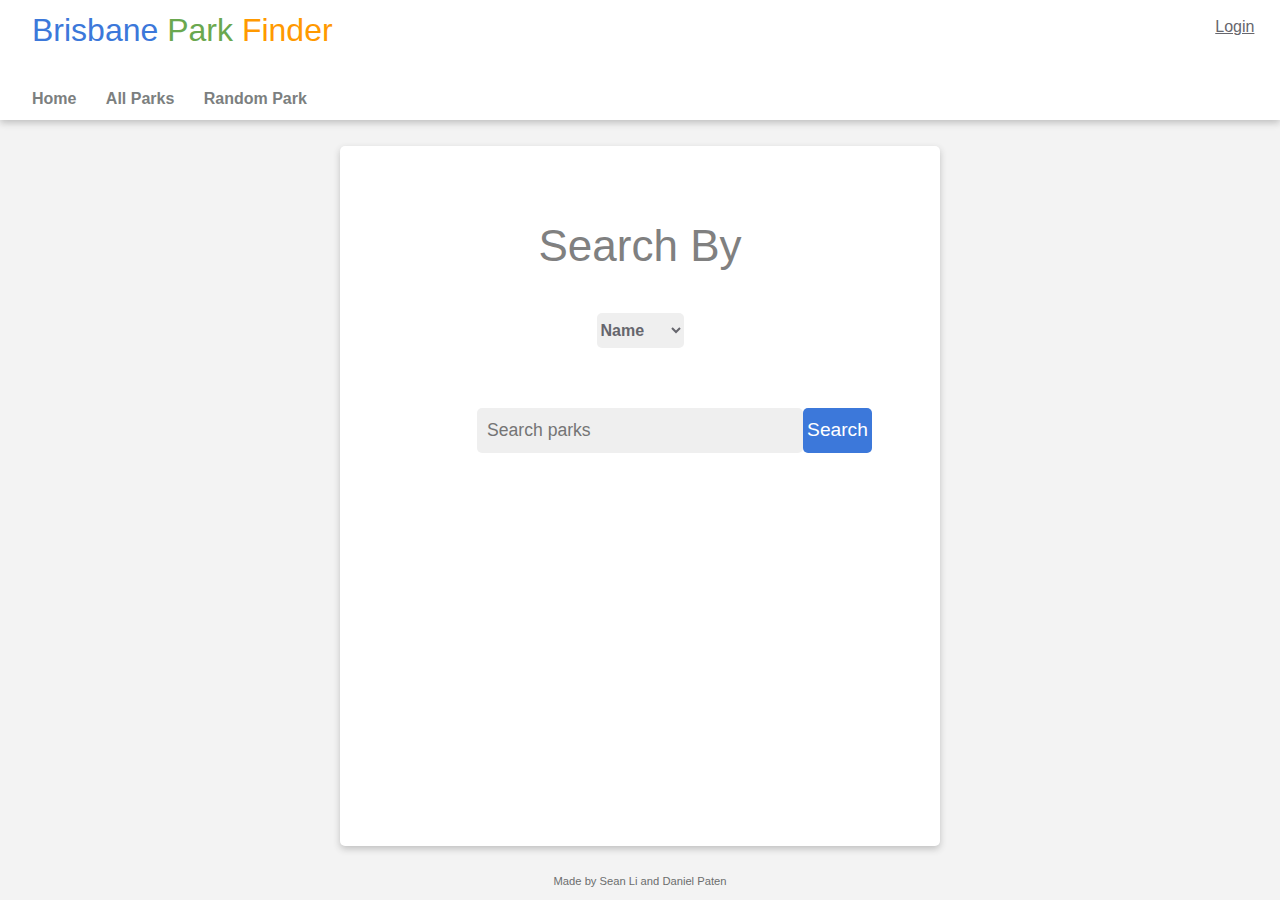
<file: index.html>
<!DOCTYPE html>
<html>
    <head>
        <meta charset="utf-8">
        <title>Search - Brisbane Park Finder</title>
        <link rel="stylesheet" type="text/css" href="style.css">
        <script src="script.js"></script>
    </head>
    <body>
        <div id="header">
            <div id="logo">
                <span id="text_brisbane">Brisbane</span>
                <span id="text_park">Park</span>
                <span id="text_finder">Finder</span>
            </div>
            <div id="loginLink">
                <a href="login.php">Login</a>
            </div>
            <div id="navigationBar">
                <ul>
                    <li><a href="index.html">Home</a></li>
                    <li><a href="resultPage.html">All Parks</a></li>
                    <li><a href="itemPage.html">Random Park</a></li>
                </ul>
            </div>
        </div>
        <div id="whiteBox">
            <span id="titleText">Search By</span><br>
            <form action="resultPage.html" method="get" onsubmit="return searchSubmit(this)">
                <select id="typeSelector" class="typeSelector_name" name="typeSelector" onchange="typeSelectorChanged()">
                    <option value="name">Name</option>
                    <option value="suburb">Suburb</option>
                    <option value="rating">Rating</option>
                    <option value="location">Location</option>
                </select>
                <br>
                <div id="ratingSelector" class="ratingSelector_name">
                    <img src="imgs/unfilledStar.svg" alt="star" onclick="ratingStarClicked(this, 1)">
                    <img src="imgs/unfilledStar.svg" alt="star" onclick="ratingStarClicked(this, 2)">
                    <img src="imgs/unfilledStar.svg" alt="star" onclick="ratingStarClicked(this, 3)">
                    <img src="imgs/unfilledStar.svg" alt="star" onclick="ratingStarClicked(this, 4)">
                    <img src="imgs/unfilledStar.svg" alt="star" onclick="ratingStarClicked(this, 5)">
                </div>
                <select id="suburbSelector" class="suburbSelector_name">
                    <option value="suburb1">Suburb 1</option>
                    <option value="suburb2">Suburb 2</option>
                    <option value="suburb3">Suburb 3</option>
                    <option value="suburb4">Suburb 4</option>
                    <option value="suburb5">Suburb 5</option>
                    <option value="suburb6">Suburb 6</option>
                    <option value="suburb7">Suburb 7</option>
                    <option value="suburb8">Suburb 8</option>
                    <option value="suburb9">Suburb 9</option>
                </select>
                <input type="text" id="searchBar" class="searchBar_name" name="value" placeholder="Search parks">
                <input type="submit" id="submitButton" value="Search">
            </form>
        </div>
        <div id="footer">
            <span id="footerText">Made by Sean Li and Daniel Paten</span>
        </div>
    </body>
</html>
</file>
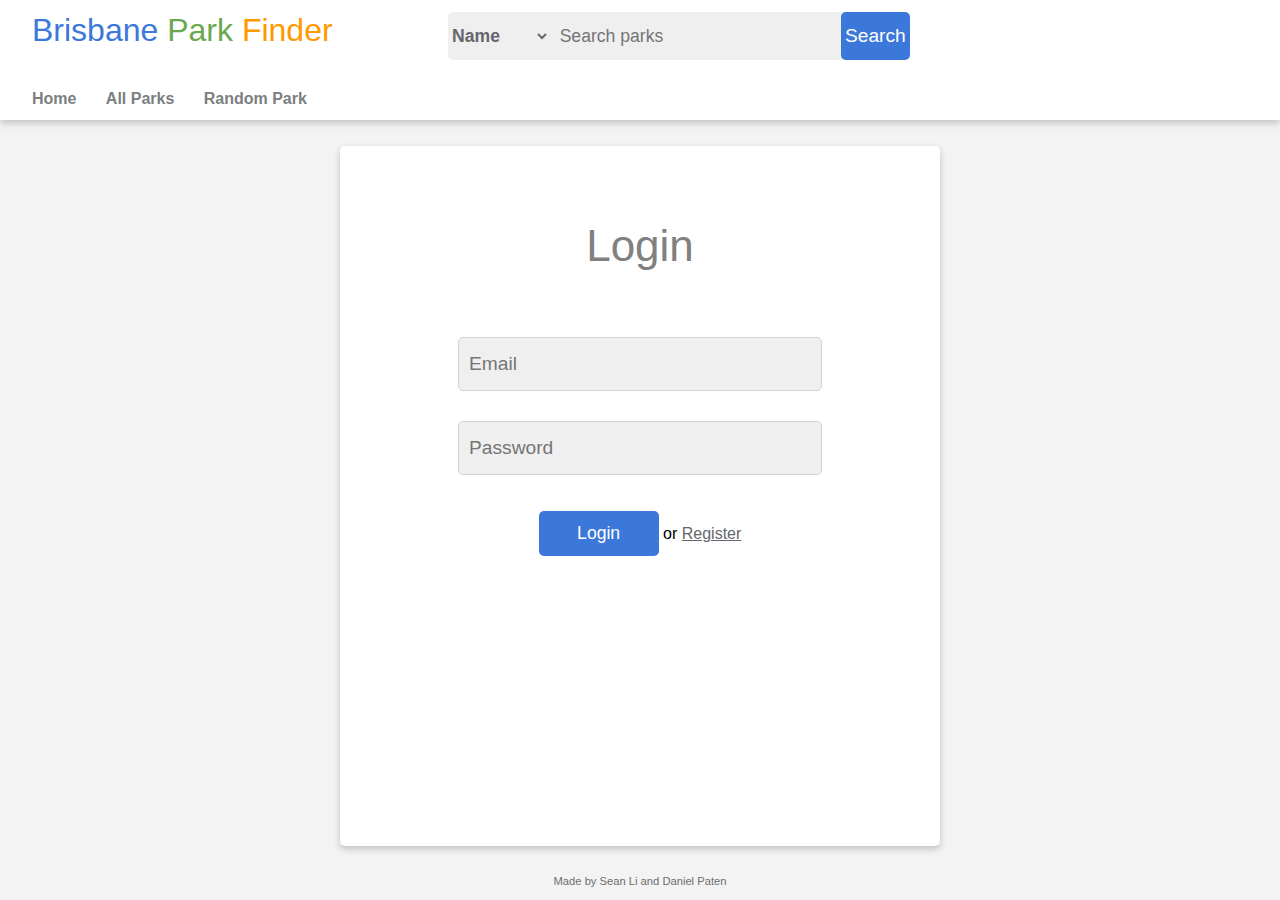
<file: login.html>
<!DOCTYPE html>
<html>
    <head>
        <meta charset="utf-8">
        <title>Login - Brisbane Park Finder</title>
        <link rel="stylesheet" type="text/css" href="style.css">
        <script src="script.js"></script>
    </head>
    <body>
        <div id="header">
            <div id="logo">
                <span id="text_brisbane">Brisbane</span>
                <span id="text_park">Park</span>
                <span id="text_finder">Finder</span>
            </div>
            <div id="searchBox">
                <form action="resultPage.html" method="get" onsubmit="return searchSubmit(this)">
                    <select id="typeSelectorHeader" class="typeSelector_name" name="typeSelector" onchange="typeSelectorChanged()">
                        <option value="name">Name</option>
                        <option value="suburb">Suburb</option>
                        <option value="rating">Rating</option>
                        <option value="location">Location</option>
                    </select>
                    <div id="ratingSelectorHeader" class="ratingSelector_name">
                        <img src="imgs/unfilledStar.svg" alt="stars" onclick="ratingStarClicked(this, 1)">
                        <img src="imgs/unfilledStar.svg" alt="stars" onclick="ratingStarClicked(this, 2)">
                        <img src="imgs/unfilledStar.svg" alt="stars" onclick="ratingStarClicked(this, 3)">
                        <img src="imgs/unfilledStar.svg" alt="stars" onclick="ratingStarClicked(this, 4)">
                        <img src="imgs/unfilledStar.svg" alt="stars" onclick="ratingStarClicked(this, 5)">
                    </div>
                    <select id="suburbSelectorHeader" class="suburbSelector_name">
                        <option value="suburb1">Suburb 1</option>
                        <option value="suburb2">Suburb 2</option>
                        <option value="suburb3">Suburb 3</option>
                        <option value="suburb4">Suburb 4</option>
                        <option value="suburb5">Suburb 5</option>
                        <option value="suburb6">Suburb 6</option>
                        <option value="suburb7">Suburb 7</option>
                        <option value="suburb8">Suburb 8</option>
                        <option value="suburb9">Suburb 9</option>
                    </select>
                    <input type="text" id="searchBarHeader" class="searchBar_name" name="value" placeholder="Search parks">
                    <input type="submit" id="submitButtonHeader" value="Search">
                </form>
            </div>
            <div id="navigationBar">
                <ul>
                    <li><a href="index.html">Home</a></li>
                    <li><a href="resultPage.html">All Parks</a></li>
                    <li><a href="itemPage.html">Random Park</a></li>
                </ul>
            </div>
        </div>
        <div id="whiteBox">
            <span id="titleText">Login</span><br><br>
            <span id="incorrectLogin" class="errorText">Incorrect login. Please try again.</span><br>
            <form action="index.html" method="get" onsubmit="return loginSubmit(this)">
                <input type="text" id="loginFormTop" name="emailForm" placeholder="Email" onkeypress="clearError('noEmail')"><br>
                <span id="noEmail" class="errorText">Please enter a valid email address.</span><br>
                <input type="password" class="loginForm" name="passwordForm" placeholder="Password" onkeypress="clearError('noPassword')"><br>
                <span id="noPassword" class="errorText">Please enter in a password.</span><br>
                <input type="submit" id="loginButton" value="Login">
                <span id="loginOrRegisterText"> or <a href="register.html">Register</a></span>
            </form>
        </div>
        <div id="footer">
            <span id="footerText">Made by Sean Li and Daniel Paten</span>
        </div>
    </body>
</html>
</file>
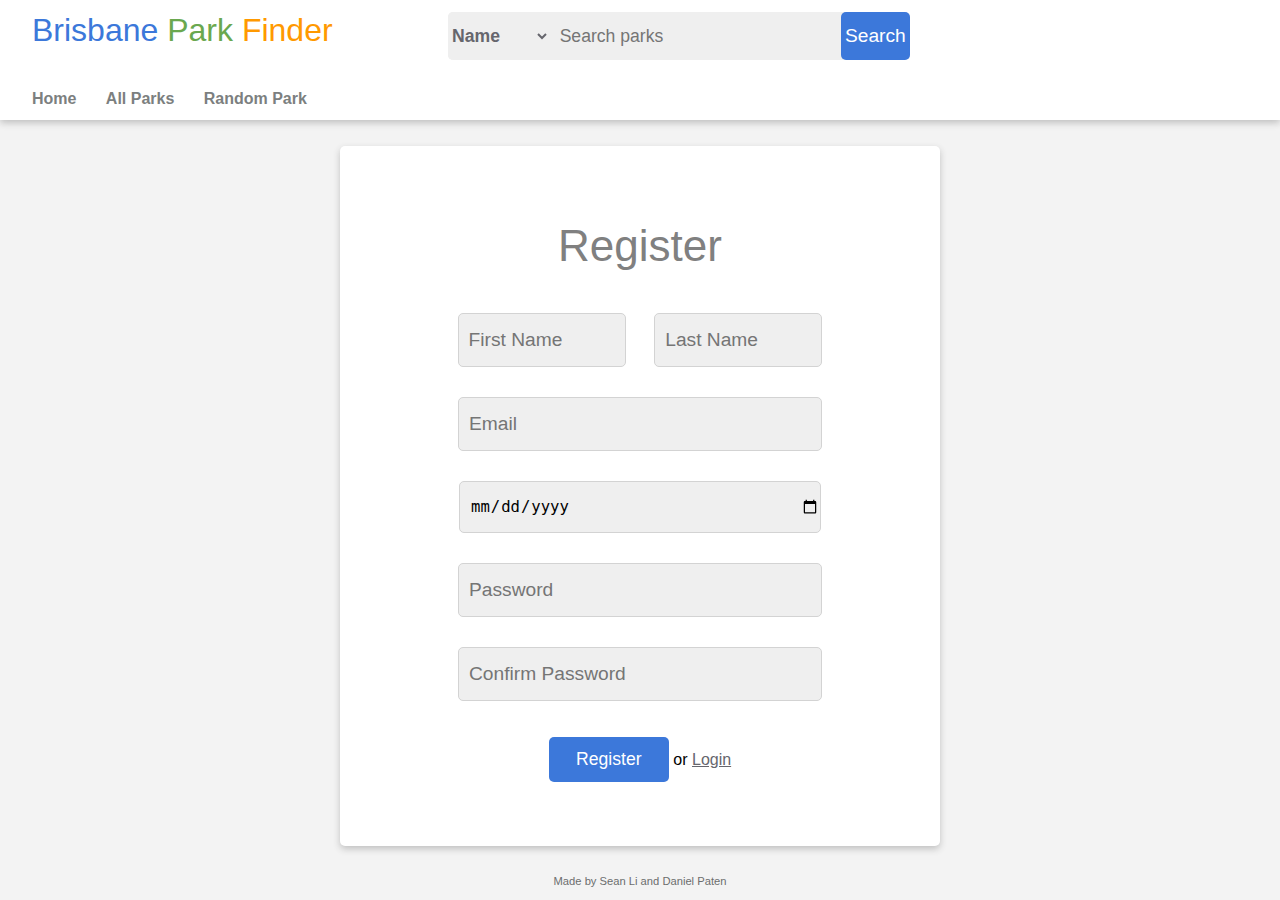
<file: register.html>
<!DOCTYPE html>
<html>
    <head>
        <meta charset="utf-8">
        <title>Register - Brisbane Park Finder</title>
        <link rel="stylesheet" type="text/css" href="style.css">
        <script src="script.js"></script>
    </head>
    <body>
        <div id="header">
            <div id="logo">
                <span id="text_brisbane">Brisbane</span>
                <span id="text_park">Park</span>
                <span id="text_finder">Finder</span>
            </div>
            <div id="searchBox">
                <form action="resultPage.html" method="get" onsubmit="return searchSubmit(this)">
                    <select id="typeSelectorHeader" class="typeSelector_name" name="typeSelector" onchange="typeSelectorChanged()">
                        <option value="name">Name</option>
                        <option value="suburb">Suburb</option>
                        <option value="rating">Rating</option>
                        <option value="location">Location</option>
                    </select>
                    <div id="ratingSelectorHeader" class="ratingSelector_name">
                        <img src="imgs/unfilledStar.svg" alt="stars" onclick="ratingStarClicked(this, 1)">
                        <img src="imgs/unfilledStar.svg" alt="stars" onclick="ratingStarClicked(this, 2)">
                        <img src="imgs/unfilledStar.svg" alt="stars" onclick="ratingStarClicked(this, 3)">
                        <img src="imgs/unfilledStar.svg" alt="stars" onclick="ratingStarClicked(this, 4)">
                        <img src="imgs/unfilledStar.svg" alt="stars" onclick="ratingStarClicked(this, 5)">
                    </div>
                    <select id="suburbSelectorHeader" class="suburbSelector_name">
                        <option value="suburb1">Suburb 1</option>
                        <option value="suburb2">Suburb 2</option>
                        <option value="suburb3">Suburb 3</option>
                        <option value="suburb4">Suburb 4</option>
                        <option value="suburb5">Suburb 5</option>
                        <option value="suburb6">Suburb 6</option>
                        <option value="suburb7">Suburb 7</option>
                        <option value="suburb8">Suburb 8</option>
                        <option value="suburb9">Suburb 9</option>
                    </select>
                    <input type="text" id="searchBarHeader" class="searchBar_name" name="value" placeholder="Search parks">
                    <input type="submit" id="submitButtonHeader" value="Search">
                </form>
            </div>
            <div id="navigationBar">
                <ul>
                    <li><a href="index.html">Home</a></li>
                    <li><a href="resultPage.html">All Parks</a></li>
                    <li><a href="itemPage.html">Random Park</a></li>
                </ul>
            </div>
        </div>
        <div id="whiteBox">
            <span id="titleText">Register</span><br><br>
            <span id="incorrectLogin" class="errorText">This email is already in use. Please use another email.</span><br>
            <form action="index.html" method="get" onsubmit="return registerSubmit(this)">
                <input type="text" class="loginFormHalf" name="firstName" placeholder="First Name" onkeypress="clearError('noName')">
                <input type="text" class="loginFormHalf" name="lastName" placeholder="Last Name" onkeypress="clearError('noName')"><br>
                <span id="noName" class="errorText">Please enter a name.</span><br>
                <input type="text" class="loginForm" name="emailForm" placeholder="Email" onkeypress="clearError('noEmail')"><br>
                <span id="noEmail" class="errorText">Please enter a valid email address.</span><br>
                <input type="date" class="loginForm" name="dateForm" placeholder="Birthday (yyyy-mm-dd)" onchange="clearError('noDate')"><br>
                <span id="noDate" class="errorText">Please provide your birth date.</span><br>
                <input type="password" class="loginForm" name="passwordForm" placeholder="Password" onkeypress="clearError('noPassword')"><br>
                <span id="noPassword" class="errorText">Please enter a password.</span><br>
                <input type="password" class="loginForm" name="confirmForm" placeholder="Confirm Password" onkeypress="clearError('noConfirm')"><br>
                <span id="noConfirm" class="errorText">Please confirm your password.</span><br>
                <input type="submit" id="loginButton" value="Register">
                <span id="loginOrRegisterText"> or <a href="login.html">Login</a></span>
            </form>
        </div>
        <div id="footer">
            <span id="footerText">Made by Sean Li and Daniel Paten</span>
        </div>
    </body>
</html>
</file>
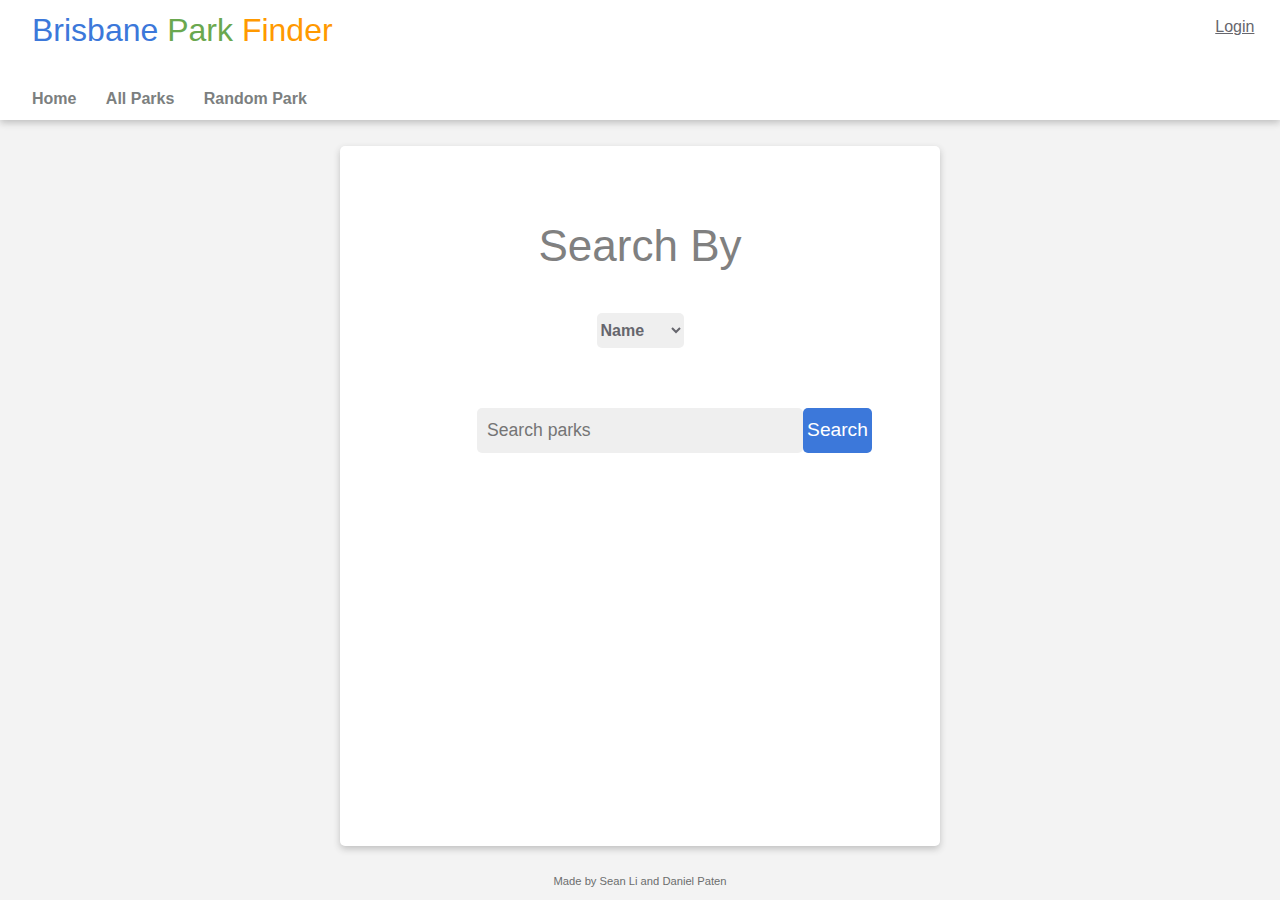
<file: searchPage.html>
<!DOCTYPE html>
<html>
    <head>
        <meta charset="utf-8">
        <title>Search - Brisbane Park Finder</title>
        <link rel="stylesheet" type="text/css" href="style.css">
        <script src="script.js"></script>
    </head>
    <body>
        <div id="header">
            <div id="logo">
                <span id="text_brisbane">Brisbane</span>
                <span id="text_park">Park</span>
                <span id="text_finder">Finder</span>
            </div>
            <div id="loginLink">
                <a href="login.html">Login</a>
            </div>
            <div id="navigationBar">
                <ul>
                    <li><a href="searchPage.html">Home</a></li>
                    <li><a href="resultPage.html">All Parks</a></li>
                    <li><a href="itemPage.html">Random Park</a></li>
                </ul>
            </div>
        </div>
        <div id="whiteBox">
            <span id="titleText">Search By</span><br>
            <form action="resultPage.html" method="get" onsubmit="return searchSubmit(this)">
                <select id="typeSelector" class="typeSelector_name" name="typeSelector" onchange="typeSelectorChanged()">
                    <option value="name">Name</option>
                    <option value="suburb">Suburb</option>
                    <option value="rating">Rating</option>
                    <option value="location">Location</option>
                </select>
                <br>
                <div id="ratingSelector" class="ratingSelector_name">
                    <img src="imgs/unfilledStar.svg" alt="star" onclick="ratingStarClicked(this, 1)">
                    <img src="imgs/unfilledStar.svg" alt="star" onclick="ratingStarClicked(this, 2)">
                    <img src="imgs/unfilledStar.svg" alt="star" onclick="ratingStarClicked(this, 3)">
                    <img src="imgs/unfilledStar.svg" alt="star" onclick="ratingStarClicked(this, 4)">
                    <img src="imgs/unfilledStar.svg" alt="star" onclick="ratingStarClicked(this, 5)">
                </div>
                <select id="suburbSelector" class="suburbSelector_name">
                    <option value="suburb1">Suburb 1</option>
                    <option value="suburb2">Suburb 2</option>
                    <option value="suburb3">Suburb 3</option>
                    <option value="suburb4">Suburb 4</option>
                    <option value="suburb5">Suburb 5</option>
                    <option value="suburb6">Suburb 6</option>
                    <option value="suburb7">Suburb 7</option>
                    <option value="suburb8">Suburb 8</option>
                    <option value="suburb9">Suburb 9</option>
                </select>
                <input type="text" id="searchBar" class="searchBar_name" name="value" placeholder="Search parks">
                <input type="submit" id="submitButton" value="Search">
            </form>
        </div>
        <div id="footer">
            <span id="footerText">Made by Sean Li and Daniel Paten</span>
        </div>
    </body>
</html>
</file>
<file: style.css>
/* Global page and font elements */
body, html {
	background-color: #f3f3f3;
	margin: 0;
	padding: 0;
	height: 100%;
	min-width: 1000px;
	font-family: "Microsoft Yahei", Tahoma, Helvetica, Arial, sans-serif;
}

/* Header on all pages */
#header {
	position: relative;
	height: 120px;
	background-color: white;
	box-shadow: 0px 3px 7px #c0c0c0;
}

/* Brisbane park finder logo on header */
#logo {
	position: absolute;
	top: calc((50% - 37px) / 2);
	min-width: 338px;
	padding-left: 2.5%;
	font-size: 200%;
	left: 0;
}

/* Brisbane text on header  */
#text_brisbane{
	color: #3c78da;
}

/* Park text on header */
#text_park {
	color: #6aa84f;
}

/* Finder text on header */
#text_finder {
	color: #ff9900;
}

/* Box containing search elements in header */
#searchBox {
	position: relative;
	top: 10%;
	left: 35%;
	height: 40%;
	width: 30%;
	min-width: 462px;
	text-align: center;
	background-color: #efefef;
	border: 0px; 
	border-radius: 5px;
	transition: box-shadow 0.3s;
}

/* Create a shadow when mouse is over search box in header */
#searchBox:hover {
	box-shadow: 0px 3px 5px #c0c0c0;
	transition: box-shadow 0.2s;
}

/* Header version of search bar */
#searchBarHeader {
	position: absolute;
	left: 22%;
	height: 100%;
	width: 60%;
	min-width: 280px;
	border: 0px;
    padding: 0px;
	padding-left: 10px;
	background-color: #efefef;
	color:#66666d;
	outline: none;
	font-size: 110%;
}

/* Index page version of search bar */
#searchBar {
    height: 45px;
    width: 52%;
    min-width:314px;
    border: 0px;
    border-radius: 5px;
    background-color: #efefef;
	color:#66666d;
    outline: none;
    font-size: 110%;
	padding-top: 0;
	padding-bottom: 0;
	padding-left: 10px;
	display: inline-block;
}

/* Header version of type selector */
#typeSelectorHeader {
    position: absolute;
	height: 100%;
	min-width: 84px;
	width: 22%;
	left: 0;
	color: #66666d;
	font-weight: bold;
	border: 0;
	border-radius: 5px;
	background-color: #efefef; 
	outline: none;
	font-size: 110%;
}

/* Index page version of type selector */
#typeSelector {
    margin-top: 7%;
    margin-bottom: 10%;
    height: 35px;
    min-width: 84px;
    color: #66666d;
    font-weight: bold;
    border: 0;
    border-radius: 5px;
    background-color: #efefef;
    outline: none;
    font-size: 100%;
}

/* Header version of suburb selector */
#suburbSelectorHeader {
	position: absolute;
	left: 22%;
	height: 100%;
	width: 63%;
	border: 0px;
	padding: 0;
	color: #66666d;
	background-color: #efefef;
	outline: none;
	font-size: 110%;
	display: none;
}

/* Index page version of suburb selector */
#suburbSelector {
    height: 45px;
    min-height: 45px;
    width: 54%;
    min-width:324px;
    border: 0px;
    color: #66666d;
    background-color: #efefef;
    outline: none;
    font-size: 110%;
	border-radius: 5px;
	padding-left: 10px;
	display: none;
}

/* Header version of rating selector */
#ratingSelectorHeader {
	position: absolute;
	left: 22%;
	height: calc(100% - 10px);
	width: 63%;
	border: 0px;
	padding-top: 10px;
	padding-left: 10px;
	background-color: #efefef;
	outline: none;
	text-align: left;
	display: none;
}

/* Index page version of rating selector */
#ratingSelector {
    height: 25px;
    padding-top: 10px;
    padding-bottom: 10px;
    width: 54%;
    min-width:324px;
    border: 0px;
    border-radius: 5px;
    background-color: #efefef;
    text-align: center;
	display: none;
}

/* Stars for rating selector in header */
#ratingSelectorHeader img, #ratingSelector img {
	height: 25px;
	width: 25px;
}

/* Search submit button for header */
#submitButtonHeader {
    position: absolute;
    height: 100%;
	width: 15%;
	min-width: 69px;
	right: 0;
	border: 0;
	border-radius: 5px;
	background-color: #3c78da;
	padding: 0;
	color: white;
	outline: none;
	font-size: 120%;
}

/* Search submit button for the index page */
#submitButton {
    position: absolute;
    height: 4%;
    min-height: 45px;
    width: 3%;
    min-width: 69px;
    border: 0;
    border-radius: 5px;
    background-color: #3c78da;
    padding: 0;
    color: white;
    outline: none;
    font-size: 120%;
}

/* Log in text in header */
#loginLink {
	position: absolute;
	top: 15%;
	height: 20%;
	width: 16%;
	right: 0;
	text-align: right;
	padding-right: 2%;
	font-size: 100%;
}

/* Log in text if visited */
#loginLink a:link, a:visited {
	color: #66666d;
}

/* Navigation bar in header */
#navigationBar {
	position: absolute;
	width: 100%;
	left: 0;
	bottom:0;
	border:1px;
	border-color:black;
}

/* Navigation bar list */
#navigationBar ul {
	list-style-type: none;
	margin-left: 2.5%;
	margin-bottom: 2px;
	padding: 0;
	overflow: hidden;
}

/* Navigation bar list items */
#navigationBar ul li {
	display: inline-block;
	margin-right: 2%;
	border: 0;
	border-color: white;
	padding-bottom: 10px;
	transition: border-color 0.5s;
}

/* Navigation bar item links */
#navigationBar ul li a {
	text-align: center;
	text-decoration: none;
	font-weight: bold;
	font-size: 100%;
	color: #7c7f7f;
}

/* Style when mouse is over navigation links */
#navigationBar ul li:hover {
	border-color: #3c78da; 
	border-width: 0 0 3px 0;
	border-style: solid;
	padding-bottom: 7px;
}

/* Border for the map view on results and item page */
#mapWrapper {
	background: white;
	width: 53%;
	height: calc(98% - 170px);
	min-height: 575px;
	margin-top: 10px;
	margin-left: 10px;
	padding: 5px;
	box-shadow: 0px 3px 7px #c0c0c0;
}

/* Google Maps API within map view */
#map {
    height: 100%;
    width: 100%;
    margin-left: auto;
    margin-right: auto;
}

/* Div containing the search results */
#contentList {
	width: 45%;
	height: calc(98% - 160px);
	min-height: 584px;
	margin-top: 10px;
	overflow: auto;
	float: right;
	min-width: 433px;
}

/* Links for the content list */
#contentList a {
	text-decoration: none;
}

/* Rectangular cell where each search result is displayed
 as well as the park details on the item page */
.contentCell {
	margin-bottom: 10px;
	margin-left: auto;
	margin-right: auto;
	padding-top: 15px;
	padding-left: 20px;
	padding-right: 10px;
	padding-bottom: 10px;
	width: 92%;
	height: 12%;
	min-height: 75px;
	border-radius: 10px;
	box-shadow: 0px 2px 5px #c0c0c0;
	background-color: white;
}

/* Add a shadow when the mouse is over a result */
#contentList .contentCell:hover {
	transition: box-shadow 0.2s;
	box-shadow: 0px 5px 8px #c0c0c0;
}

/* Park name in search results and item view */
.contentTitle {
    display: inline-block;
    width: 70%;
	font-size: 140%;
	font-weight: bold;
	color: #66666d;
	margin-right: 10px;
    white-space: nowrap;
    overflow: hidden;
    text-overflow: ellipsis;
}

/* Div that contains the no results text below */
#noResults {
    text-align: center;
}

/* Text that is displayed when there is no search results, no comments,
 or when the comment submission box can't be shown
 because the user is not logged in */
.noResultsText {
    padding-top: 25px;
    font-size: 140%;
    font-weight: bold;
    color: #7c7f7f;
    text-align: center;
}

/* Rating for the park shown in the results and item page */
.contentRating {
	display: inline-block;
	color: #6c6e6e;
}

/* Size of the rating stars */
.contentRating img {
	width: 22px;
	height: 22px;
}

/* Address shown in the search results and item page */
.contentDescription {
	display: block;
	font-size: 95%;
	color: #6c6e6e;
	margin-top: 4%;
	overflow: hidden;
}

/* Div for the item page that contains the park cell and comments */
#detailedInfo {
	width: 45%;
	height: calc(98% - 170px);
	margin-top: 10px;
	min-width: 433px;
	min-height: 584px;
	position: absolute;
	right: 0;
}

/* Container for all the comments in the item page */
#commentList {
	background-color: white;
	margin-left: auto;
	margin-right: auto;
	padding-top: 10px;
	padding-left: 20px;
	padding-right: 10px;
	width: 92%;
	height: calc(68% - 40px);
	overflow: auto;
}

/* Individual comment cell in the item page */
.commentCell {
	width: 100%;
	height: 18%;
	min-height: 75px;
	padding-top: 10px;
	padding-right: 10px;
	padding-bottom: 10px;
	border-color: #f3f3f3;
	border-width: 0 0 1px 0;
	border-style: solid;
}

/* Author of the comment in the item page */
.commentTitle {
	font-size: 140%;
	color: #66666d;
	margin-right: 10px;
    overflow: hidden;
}

/* Star rating for the item page comment */
.commentRating {
	display: inline-block;
	margin-right: 10px;
}

/* Size of the item page comment stars */
.commentRating img {
	width: 18px;
	height: 18px;
}

/* Div for the item page comment date */
.commentDate {
	display: inline-block;
}

/* Comment date text in the item page */
.commentDate span {
	color: #6c6e6e;
}

/* Body of the comment in the item page */
.comment{
	display: block;
	font-size: 95%;
	color: #6c6e6e;
	margin-top: 4%;
	overflow: hidden;
}

/* Div for the comment submission form in the item page */
#commentBox {
	background-color: white;
	width: 92%;
	height: 20%;
	margin-left: auto;
	margin-right: auto;
	padding-left: 20px;
	padding-right: 10px;
}

/* Comment form in the item page */
#commentBox form {
	width: 100%;
	height: 100%;
}

/* Text area where the item page comment body can be entered */
#commentArea {
	height: 50%;
	width: 96%;
	margin-top: 10px;
	margin-bottom: 1%;
	border-radius: 10px;
	border-color: #d1e6c8;
	color: #66666d;
    font-size: 80%;
	padding: 8px;
	outline: none;
	resize: none;
}

/* Submit button for the item page comments */
#commentSubmitButton {
	border: 0;
	width: 60px;
	height: 17%;
	border-radius: 5px;
	background-color: #3c78da;
	color: white;
	outline: none;
	font-size: 90%;
	float: right;
	margin-right: 10px;
}

/* Div that creates the white area around the body content
 of the search, login and register pages */
#whiteBox {
    margin-left: auto;
    margin-right: auto;
    margin-top: 2%;
    margin-bottom: 2%;
    padding-top: 75px;
    height: 625px;
    max-width: 600px;
    background-color: #FFFFFF;
    border-radius: 5px;
    box-shadow: 0px 3px 7px #c0c0c0;
    text-align: center;
}

/* The large 'Login', 'Register' and 'Search by' texts
 that appear on their respective pages */
#titleText {
    margin-left: auto;
    margin-right: auto;
    font-size: 275%;
    color: #808080;
}

/* The email field in the login page */
#loginFormTop {
    margin-top: 5%;
    margin-bottom: 1%;
    margin-left: auto;
    margin-right: auto;
    height: 50px;
    width: 40%;
    min-width: 350px;
    border: #d3d3d3 solid thin;
    border-radius: 5px;
    background-color: #efefef;
    font-size: 120%;
	padding-left: 10px;
}

/* The first and last name input fields on the register page */
.loginFormHalf {
    padding-left: 10px;
    margin-top: 1%;
    margin-bottom: 1%;
    margin-left: 2%;
    margin-right: 2%;
    height: 50px;
    width: 25.7%;
    min-width: 154px;
    border: #d3d3d3 solid thin;
    border-radius: 5px;
    background-color: #efefef;
    font-size: 120%;
}

/* All other login & register input fields */
.loginForm {
    margin-top: 1%;
    margin-bottom: 1%;
    margin-left: auto;
    margin-right: auto;
    height: 50px;
    width: 40%;
    min-width: 350px;
    border: #d3d3d3 solid thin;
    border-radius: 5px;
    background-color: #efefef;
    font-size: 120%;
	padding-left: 10px;
}

/* Log in & register button on their respective pages */
#loginButton {
    margin-left: auto;
    margin-right: auto;
    margin-top: 2%;
    height: 45px;
    width: 20%;
    min-width: 70px;
    border: 0;
    border-radius: 5px;
    background-color: #3c78da;
    padding: 0;
    color: white;
    outline: none;
    font-size: 110%;
}

/* The 'or Log in' and 'or register' text that appears
 beside the login button */
#loginOrRegisterText {
    font-size: 100%;
    position: relative;
}

/* Style for if the login/register text has already been clicked */
#loginOrRegisterText a:link, a:visited {
    color: #66666d;
}

/* Form submissiion error text for login & register pages */
.errorText {
    font-size: 110%;
    color: red;
    display: none;
}


/* Footer content on all pages */
#footer {
    text-align: center;
    margin-top: 10px;
    padding-bottom: 10px;
	height: 2%;
}

/* Copyright text for the footer */
#footerText {
    font-size: 70%;
    color: #6c6e6e;
    margin-left: auto;
    margin-right: auto;
}
</file>
